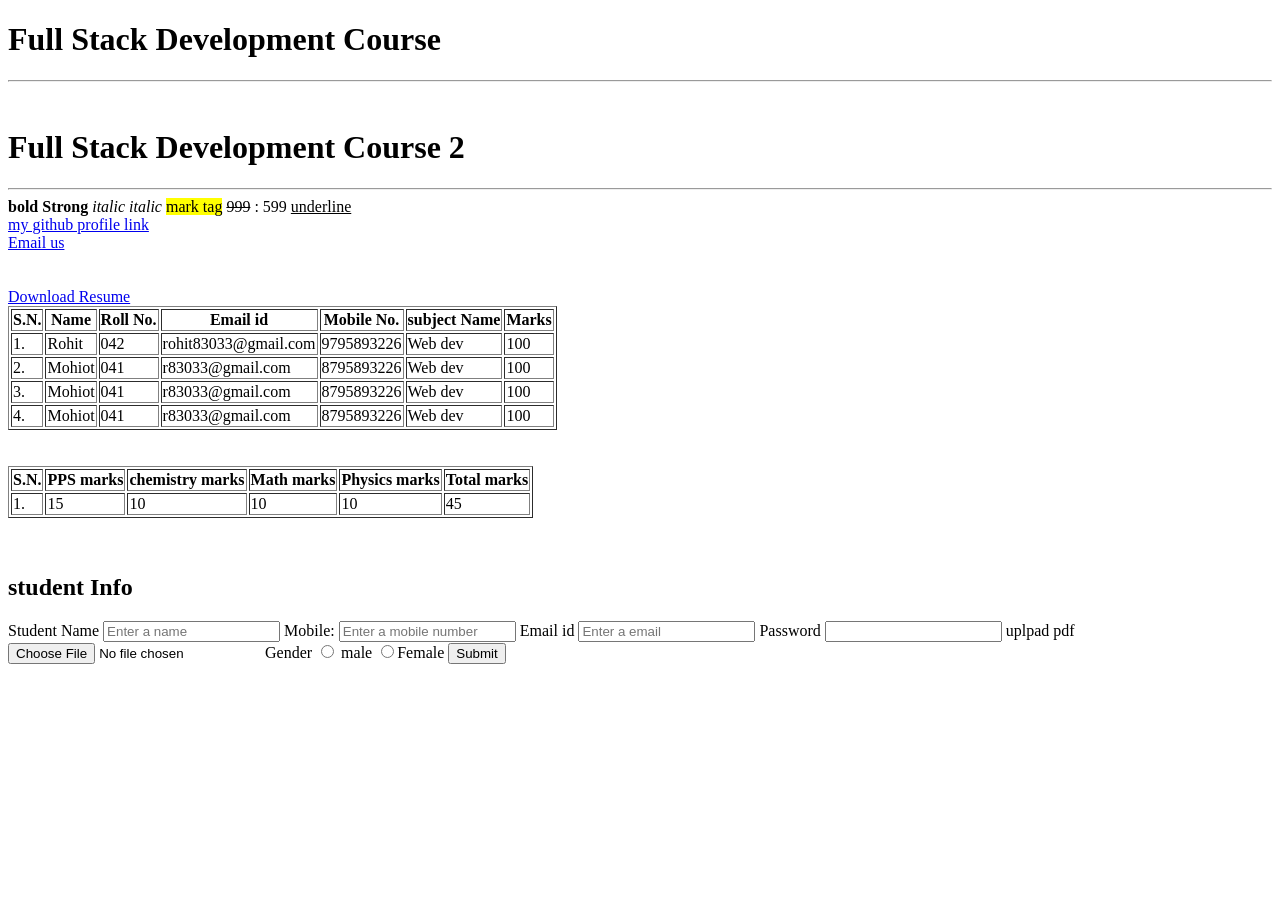
<file: index.html>
<!DOCTYPE html>
<html lang="en">

<head>
    <meta charset="UTF-8">

    <meta name="viewport"
        content="width=device-width, initial-scale=1.0">

    <title>Full Stack Development Course</title>
</head>

<body>

    <div>
        <h1>Full Stack Development Course</h1>
        <hr>
    </div> <br>
    <div>
        <h1>Full Stack Development Course 2</h1>
        <hr>
    </div> 
    <b>bold</b>
    <strong>Strong</strong>
    <i>italic</i>
    <em>italic</em>
    <mark>mark tag</mark>
    <del>999</del> <span>: 599</span>
    <ins>underline</ins>
    <div>    
        <a href="https://github.com/ramram27/react-app-alta" target="_blank"
        >my github profile link</a> <br>

        <a href="mailto:rohit83033@gmail.com">Email us</a>

    </div> <br><br>

    <a href="a.pdf" download>
    Download Resume
   </a>


   <table border="1">
    <thead>
       <tr>
         <th>S.N.</th>
        <th>Name</th>
        <th>Roll No.</th>
        <th>Email id</th>
        <th>Mobile No.</th>
        <th>subject Name</th>
        <th>Marks</th>
       </tr>
    </thead>
    <tbody>
        <tr>
            <td>1.</td>
            <td>Rohit</td>
            <td>042</td>
            <td>rohit83033@gmail.com</td>
            <td>9795893226</td>
            <td>Web dev</td>
            <td>100</td>
        </tr>

        <tr>
            <td>2.</td>
            <td>Mohiot</td>
            <td>041</td>
            <td>r83033@gmail.com</td>
            <td>8795893226</td>
            <td>Web dev</td>
            <td>100</td>
        </tr>

        <tr>
            <td>3.</td>
            <td>Mohiot</td>
            <td>041</td>
            <td>r83033@gmail.com</td>
            <td>8795893226</td>
            <td>Web dev</td>
            <td>100</td>
        </tr>

        <tr>
            <td>4.</td>
            <td>Mohiot</td>
            <td>041</td>
            <td>r83033@gmail.com</td>
            <td>8795893226</td>
            <td>Web dev</td>
            <td>100</td>
        </tr>
    </tbody>
   </table> <br><br>

   <table border="1">
    <thead>
        <tr>
            <th>S.N.</th>
            <th>PPS marks</th>
            <th>chemistry marks</th>
            <th>Math marks</th>
            <th>Physics marks</th>
            <th>Total marks</th>
        </tr>
    </thead>
    <tbody>
        <tr>
            <td>1.</td>
            <td>15</td>
            <td>10</td>
            <td>10</td>
            <td>10</td>
            <td>45</td>
        </tr>
    </tbody>
   </table>
   
<br><br>
   <div>
    <h2>student Info</h2>
    <form>
        <label>Student Name</label>
        <input type="text" 
        placeholder="Enter a name" value="" 
        id="studentName" 
        minlength="3"
        maxlength="50"
        />
        <label>Mobile:</label>
        <input type="tel" 
        placeholder="Enter a mobile number"
        id="mobile"
        />

        <label>Email id</label>
        <input type="email" placeholder="Enter a email"
        value=""
        id="emailId"
        />

        <label>Password</label>
        <input type="password" 
        minlength="10"
        maxlength="15"
        id="password"
        />

        <label>uplpad pdf</label>
        <input type="file"/>

        <label>Gender</label>
        <input type="radio" id="gender" name="gender" /> male
        <input type="radio" id="gender" name="gender" />Female
        <button>Submit</button>
    </form>
   </div>

   <div>
    
   </div>


</body>
</html>
</file>
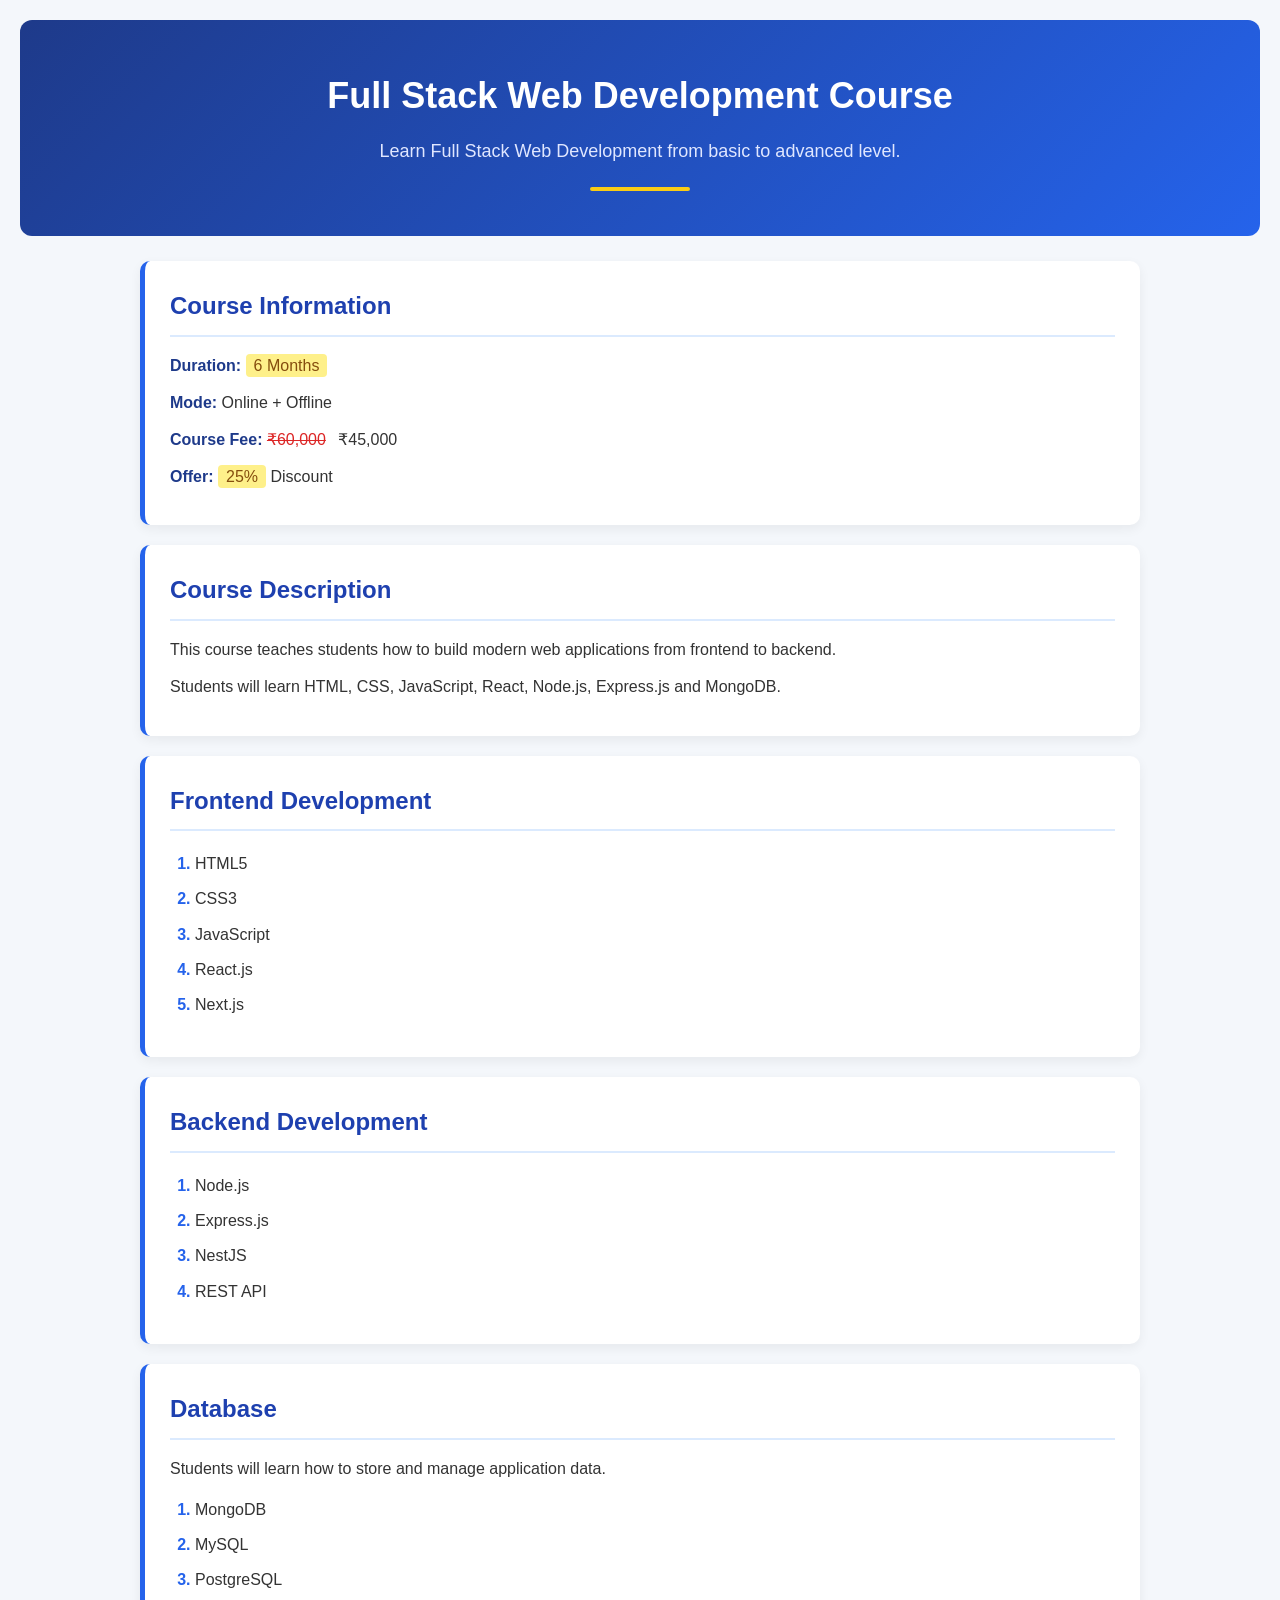
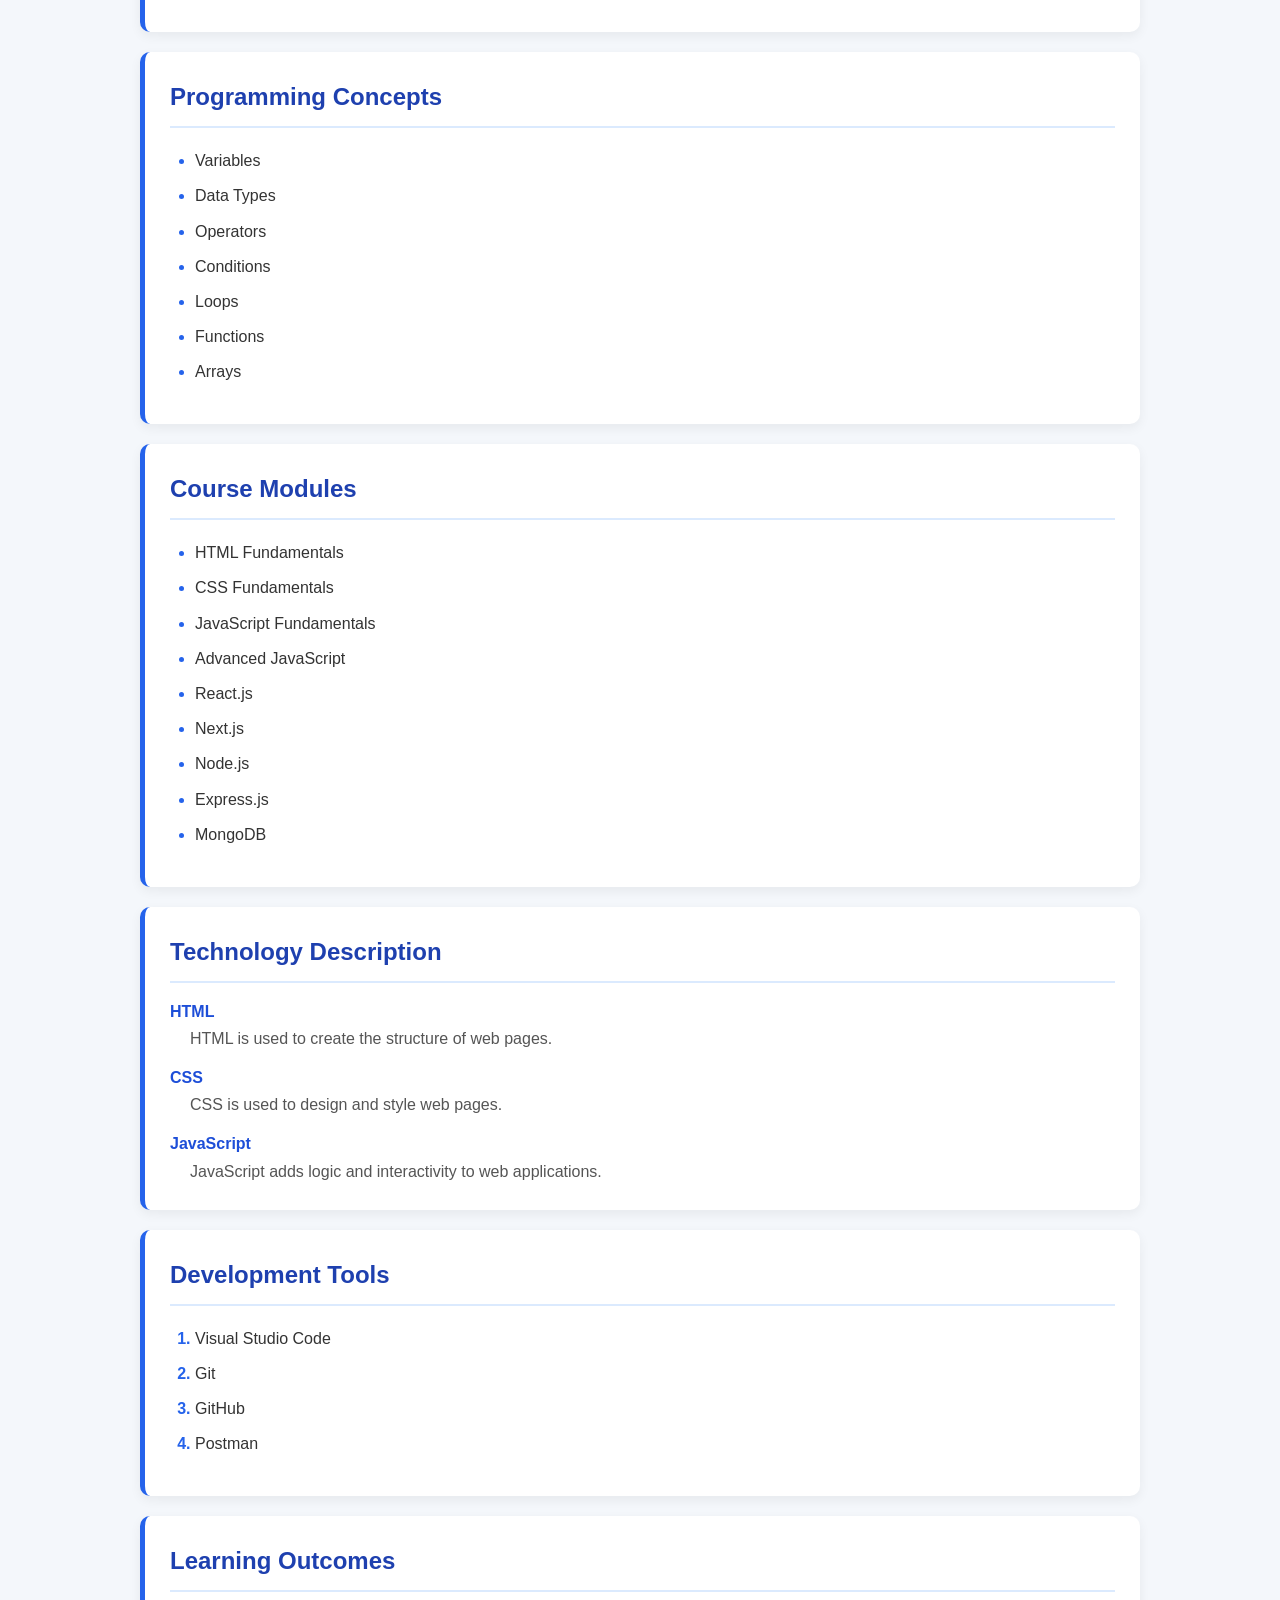
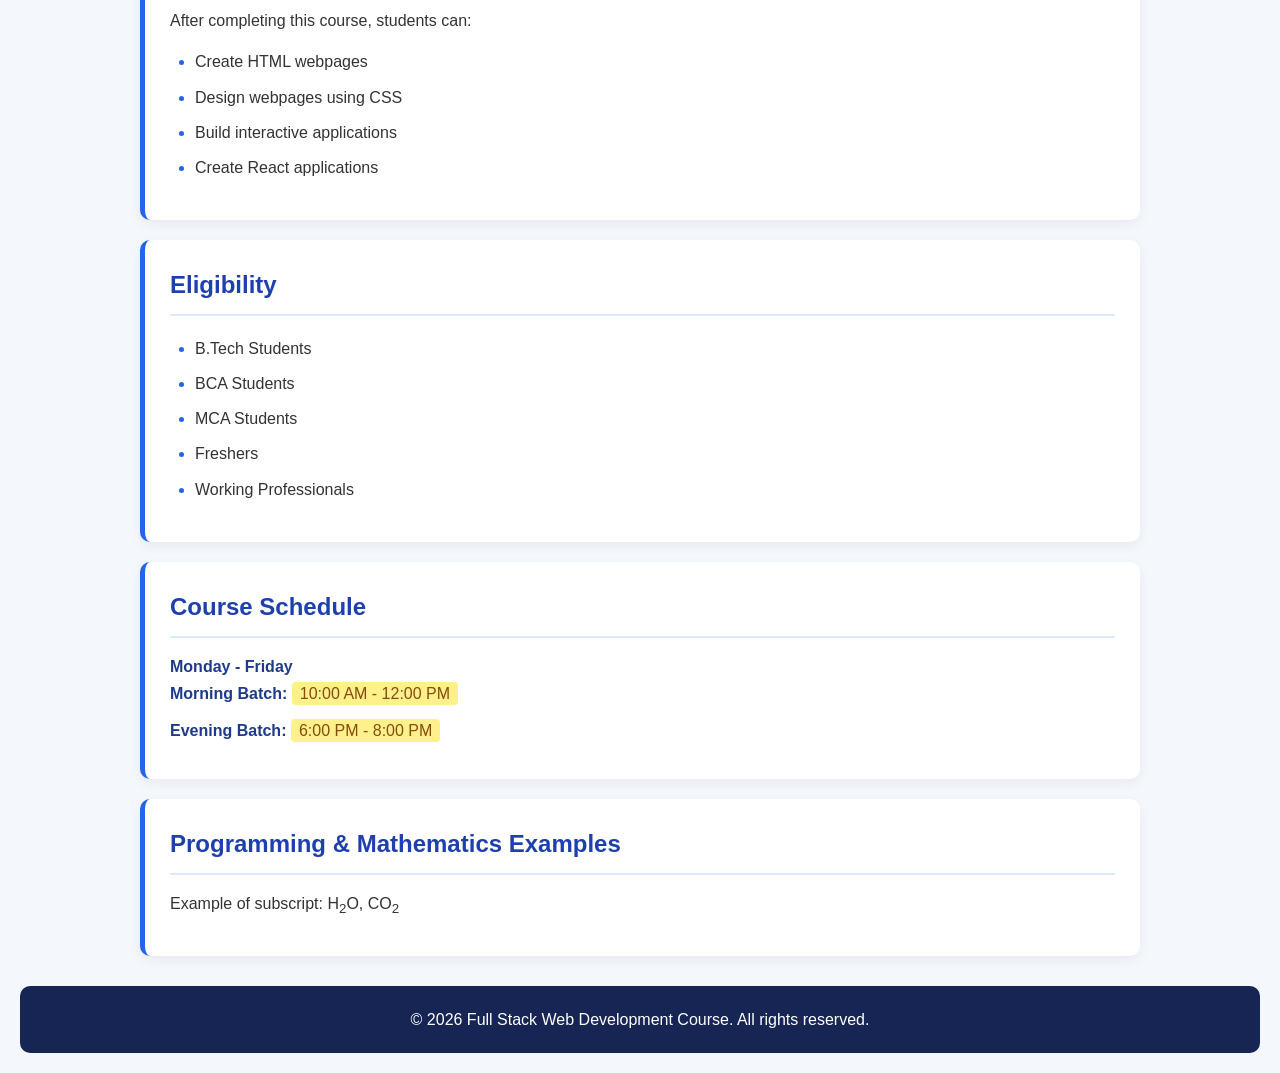
<file: project/Full_Stack_Web_page/index.html>
<!DOCTYPE html>
<html lang="en">
<head>
    <meta charset="UTF-8">
    <meta name="viewport" content="width=device-width, initial-scale=1.0">

    <title>Full Stack Web Development Course</title>

    <!-- External CSS -->
    <link rel="stylesheet" href="style.css">
</head>
<body>

    <div class="hero">
        <h1>Full Stack Web Development Course</h1>
        <p>Learn Full Stack Web Development from basic to advanced level.</p>
        <hr>
    </div>

    <div class="container">
        <h2>Course Information</h2>
        <p><b>Duration:</b> <mark>6 Months</mark></p>
        <p><strong>Mode:</strong> Online + Offline</p>
        <p><strong>Course Fee:</strong> <del>₹60,000</del> ₹45,000</p>
        <p><strong>Offer:</strong> <mark>25%</mark> Discount</p>
    </div>

    <div class="container">
        <h2>Course Description</h2>
        <p>This course teaches students how to build modern web applications from frontend to backend.</p>
        <p>Students will learn HTML, CSS, JavaScript, React, Node.js, Express.js and MongoDB.</p>
    </div>

    <div class="container">
        <h2>Frontend Development</h2>
        <ol>
            <li>HTML5</li>
            <li>CSS3</li>
            <li>JavaScript</li>
            <li>React.js</li>
            <li>Next.js</li>
        </ol>
    </div>

    <div class="container">
        <h2>Backend Development</h2>
        <ol>
            <li>Node.js</li>
            <li>Express.js</li>
            <li>NestJS</li>
            <li>REST API</li>
        </ol>
    </div>

    <div class="container">
        <h2>Database</h2>
        <p>Students will learn how to store and manage application data.</p>
        <ol>
            <li>MongoDB</li>
            <li>MySQL</li>
            <li>PostgreSQL</li>
        </ol>
    </div>

    <div class="container">
        <h2>Programming Concepts</h2>
        <ul>
            <li>Variables</li>
            <li>Data Types</li>
            <li>Operators</li>
            <li>Conditions</li>
            <li>Loops</li>
            <li>Functions</li>
            <li>Arrays</li>
        </ul>
    </div>

    <div class="container">
        <h2>Course Modules</h2>
        <ul>
            <li>HTML Fundamentals</li>
            <li>CSS Fundamentals</li>
            <li>JavaScript Fundamentals</li>
            <li>Advanced JavaScript</li>
            <li>React.js</li>
            <li>Next.js</li>
            <li>Node.js</li>
            <li>Express.js</li>
            <li>MongoDB</li>
        </ul>
    </div>

    <div class="container">
        <h2>Technology Description</h2>
        <dl>
            <dt>HTML</dt>
            <dd>HTML is used to create the structure of web pages.</dd>

            <dt>CSS</dt>
            <dd>CSS is used to design and style web pages.</dd>

            <dt>JavaScript</dt>
            <dd>JavaScript adds logic and interactivity to web applications.</dd>
        </dl>
    </div>

    <div class="container">
        <h2>Development Tools</h2>
        <ol>
            <li>Visual Studio Code</li>
            <li>Git</li>
            <li>GitHub</li>
            <li>Postman</li>
        </ol>
    </div>

    <div class="container">
        <h2>Learning Outcomes</h2>
        <p>After completing this course, students can:</p>
        <ul>
            <li>Create HTML webpages</li>
            <li>Design webpages using CSS</li>
            <li>Build interactive applications</li>
            <li>Create React applications</li>
        </ul>
    </div>

    <div class="container">
        <h2>Eligibility</h2>
        <ul>
            <li>B.Tech Students</li>
            <li>BCA Students</li>
            <li>MCA Students</li>
            <li>Freshers</li>
            <li>Working Professionals</li>
        </ul>
    </div>

    <div class="container">
        <h2>Course Schedule</h2>
        <b>Monday - Friday</b>
        <p><b>Morning Batch:</b> <mark>10:00 AM - 12:00 PM</mark></p>
        <p><b>Evening Batch:</b> <mark>6:00 PM - 8:00 PM</mark></p>
    </div>

    <div class="container">
        <h2>Programming & Mathematics Examples</h2>
        <p>Example of subscript: H<sub>2</sub>O, CO<sub>2</sub></p>
    </div>

    <footer>
        <p>&copy; 2026 Full Stack Web Development Course. All rights reserved.</p>
    </footer>

</body>
</html>
</file>
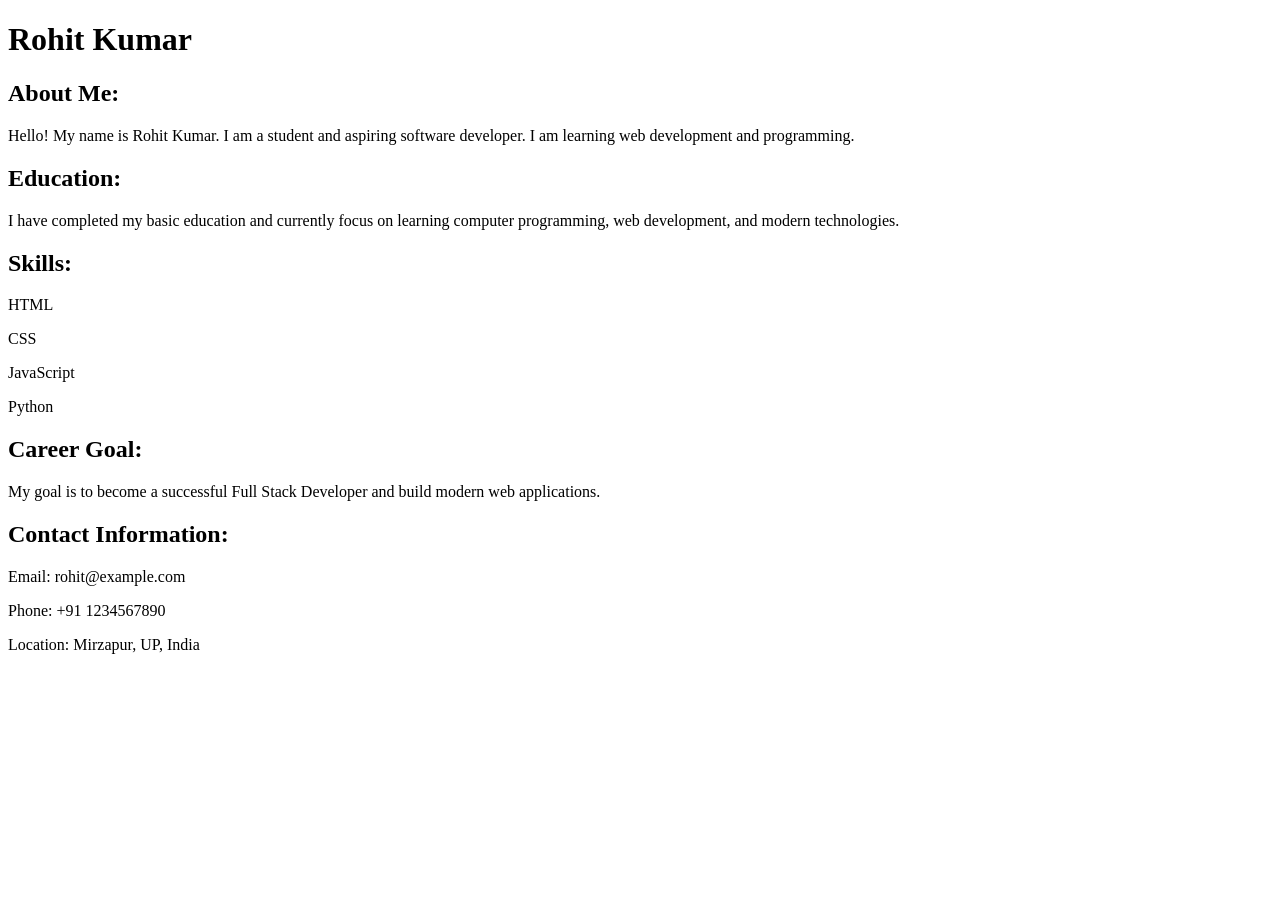
<file: project/Profile/index.html>
<!DOCTYPE html>
<html>
    <head>
        <title>Personal Profile Page </title>
    </head>

    <body>
        <div>
           <h1>Rohit Kumar</h1>
           
           <div>
              <h2>About Me:</h2>
              <p>
                Hello! My name is Rohit Kumar. I am a student 
                and aspiring software developer. 
                I am learning web development and programming.
              </p>
           </div>

           <div>
            <h2>Education:</h2>
            <p>
                I have completed my basic education and 
                currently focus on learning computer 
                programming, web development, and modern 
                technologies.
            </p>
           </div>

           <div>
             <h2>Skills:</h2>
              <p>HTML</p>
              <p>CSS</p>
              <p>JavaScript</p>
              <p>Python</p>
           </div>

           <div>
             <h2>Career Goal:</h2>
             <p>
                My goal is to become a successful Full Stack 
                Developer and build modern web applications.
             </p>
           </div>

           <div>
             <h2>Contact Information:</h2>
              <p>Email: rohit@example.com</p>
              <p>Phone: +91 1234567890</p>
              <p>Location: Mirzapur, UP, India</p>
           </div>
        </div>
    </body>
</html>
</file>
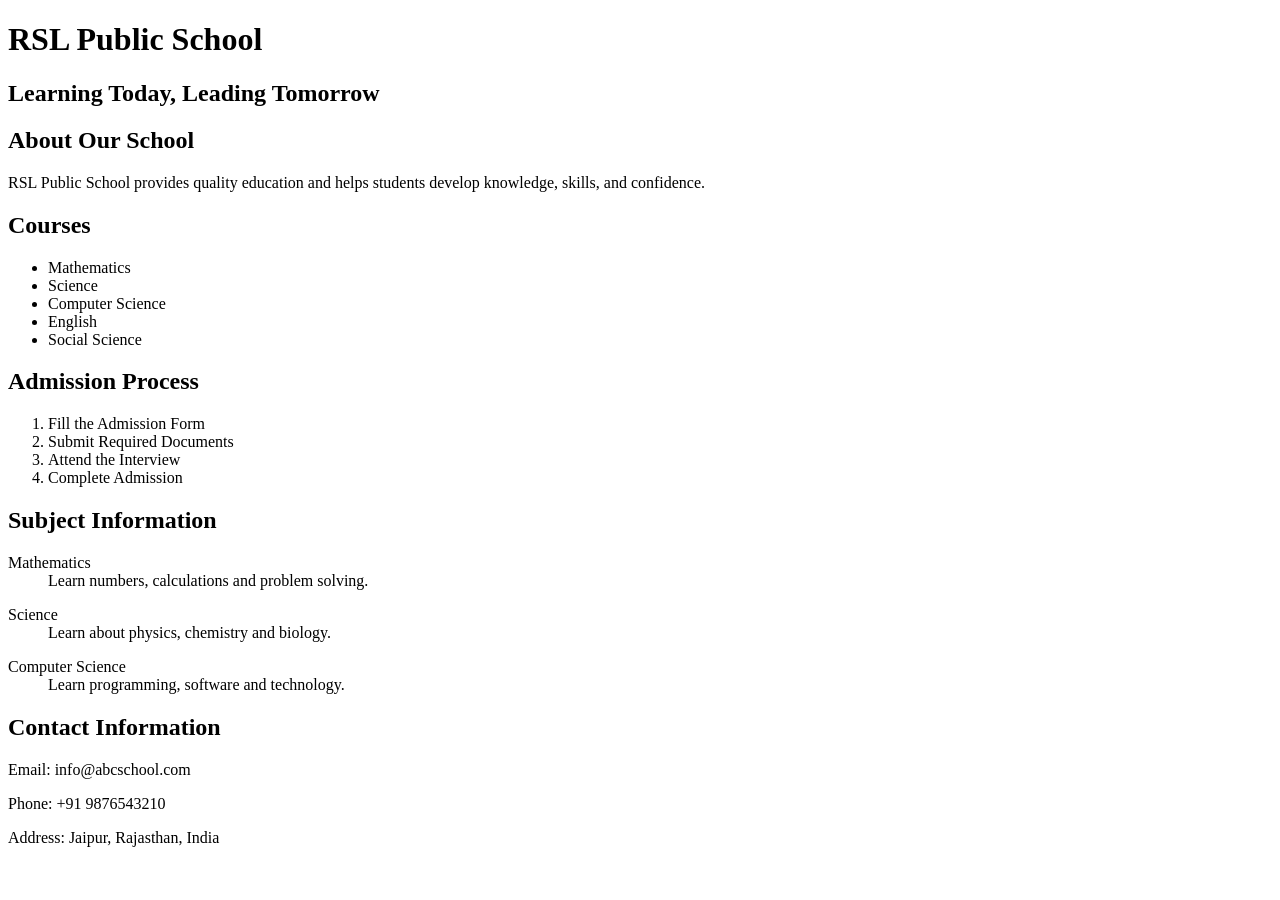
<file: project/School_page/index.html>
<!DOCTYPE html>
<html lang="en">
<head>
    <meta charset="UTF-8">
    <meta name="viewport" content="width=device-width, initial-scale=1.0">
    <title>Document</title>
</head>
<body>
    <div>
        <h1>RSL Public School</h1>
        <h2>Learning Today, Leading Tomorrow</h2>
    </div>

    <div>
        <h2>About Our School</h2>
        <p>RSL Public School provides quality education and 
        helps students develop knowledge, skills, and 
        confidence.</p>
    </div>

    <div>
        <h2>Courses</h2>
        <ul>
            <li>Mathematics</li>
            <li>Science</li>
            <li>Computer Science</li>
            <li>English</li>
            <li>Social Science</li>
        </ul>
    </div>

    <div>
        <h2>Admission Process</h2>
        <ol>
            <li>Fill the Admission Form</li>
            <li>Submit Required Documents</li>
            <li>Attend the Interview</li>
            <li>Complete Admission</li>
        </ol>
    </div>

    <div>
        <h2>Subject Information</h2>
        <dl>
            <dt>Mathematics</dt>
            <dd>Learn numbers, calculations and problem solving.</dd>
        </dl>
        <dl>
            <dt>Science</dt>
            <dd>Learn about physics, chemistry and biology.</dd>
        </dl>
        <dl>
            <dt>Computer Science</dt>
            <dd>Learn programming, software and technology.</dd>
        </dl>
    </div>

    <div>
        <h2>Contact Information</h2>
        <p>Email: info@abcschool.com</p>
        <p>Phone: +91 9876543210</p>
        <p>Address: Jaipur, Rajasthan, India</p>
    </div>
</body>
</html>
</file>
<file: project/Full_Stack_Web_page/style.css>
/* Universal Selector */
* {
    margin: 0;
    padding: 0;
    box-sizing: border-box;
}

/* Body Styling */
body {
    font-family: Arial, Helvetica, sans-serif;
    background-color: #f4f7fb;
    color: #333;
    line-height: 1.7;
    padding: 20px;
}

/* Hero Section */
.hero {
    background: linear-gradient(135deg, #1e3a8a, #2563eb);
    color: white;
    text-align: center;
    padding: 45px 20px;
    border-radius: 12px;
    margin-bottom: 25px;
}

.hero h1 {
    font-size: 36px;
    margin-bottom: 10px;
}

.hero p {
    font-size: 18px;
    color: #e0e7ff;
}

.hero hr {
    width: 100px;
    margin: 20px auto 0;
    border: 2px solid #facc15;
    border-radius: 5px;
}

/* Content Sections */
.container {
    background-color: white;
    max-width: 1000px;
    margin: 20px auto;
    padding: 25px;
    border-radius: 10px;
    border-left: 5px solid #2563eb;
    box-shadow: 0 4px 12px rgba(0, 0, 0, 0.06);
    transition: transform 0.3s ease,
                box-shadow 0.3s ease;
}

/* Hover Effect */
.container:hover {
    transform: translateY(-3px);
    box-shadow: 0 8px 20px rgba(0, 0, 0, 0.10);
}

/* Headings */
h2 {
    color: #1e40af;
    font-size: 24px;
    margin-bottom: 15px;
    padding-bottom: 8px;
    border-bottom: 2px solid #dbeafe;
}

/* Paragraphs */
p {
    margin-bottom: 10px;
}

/* Lists */
ul,
ol {
    padding-left: 25px;
    margin: 10px 0;
}

li {
    padding: 4px 0;
}

li::marker {
    color: #2563eb;
    font-weight: bold;
}

/* Bold Text */
strong,
b {
    color: #1e3a8a;
}

/* Highlighted Text */
mark {
    background-color: #fef08a;
    color: #854d0e;
    padding: 3px 8px;
    border-radius: 4px;
}

/* Deleted Price */
del {
    color: #dc2626;
    margin-right: 8px;
}

/* Description List */
dt {
    color: #1d4ed8;
    font-weight: bold;
    margin-top: 12px;
}

dd {
    margin-left: 20px;
    color: #555;
}

/* Footer */
footer {
    background-color: #172554;
    color: white;
    text-align: center;
    padding: 20px;
    margin-top: 30px;
    border-radius: 10px;
}

footer p {
    margin: 0;
}

/* Responsive Design */
@media (max-width: 600px) {
    body {
        padding: 10px;
    }

    .hero {
        padding: 30px 15px;
    }

    .hero h1 {
        font-size: 27px;
    }

    .hero p {
        font-size: 16px;
    }

    .container {
        padding: 18px;
        margin: 15px auto;
    }

    h2 {
        font-size: 21px;
    }
}
</file>
